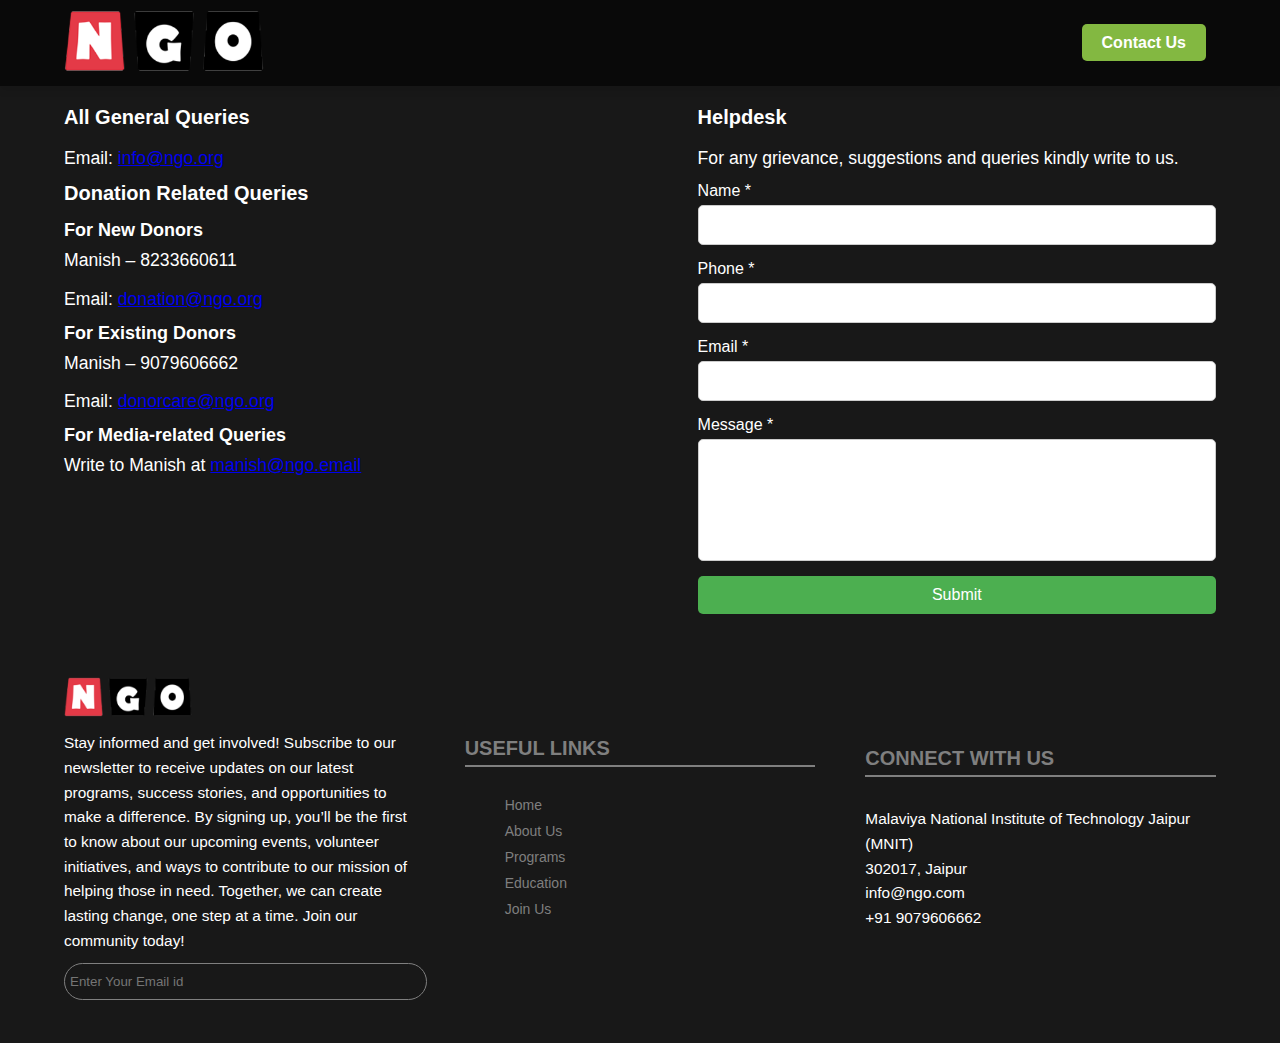
<file: docs/contact.html>
<!DOCTYPE html>
<html lang="en">
<head>
    <meta charset="UTF-8">
    <meta name="viewport" content="width=device-width, initial-scale=1.0">
    <title>Contact Now</title>
    <link rel="stylesheet" href="contact.css">
</head>
<body>
    <div class="fullContainer banner">
        <header>
            <div class="container">
                <div class="logo">
                    <img src="logo.png" alt="Charity Logo" />
                </div>
                <nav>
                    <ul>
                        <li><a href="#Contact us">Contact Us</a></li>
                    </ul>
                </nav>
            </div>
        </header>

        <div class="contact-section">
            <div class="left-column">
                <h2>All General Queries</h2>
                <p>Email: <a href="mailto:info@NGO.org">info@ngo.org</a></p>
                
                <h2>Donation Related Queries</h2>
                <h3>For New Donors</h3>
                <p>Manish – 8233660611</p>
                <p>Email: <a href="mailto:donation@NGO.org">donation@ngo.org</a></p>
                
                <h3>For Existing Donors</h3>
                <p>Manish – 9079606662</p>
                <p>Email: <a href="mailto:donorcare@NGO.org">donorcare@ngo.org</a></p>

                <h3>For Media-related Queries</h3>
                <p>Write to Manish at <a href="mailto:manish@NGO.email">manish@ngo.email</a></p>
            </div>

            <div class="right-column">
                <h2>Helpdesk</h2>
                <p>For any grievance, suggestions and queries kindly write to us.</p>

                <form action="#">
                    <label for="name">Name *</label>
                    <input type="text" id="name" name="name" required>

                    <label for="phone">Phone *</label>
                    <input type="text" id="phone" name="phone" required>

                    <label for="email">Email *</label>
                    <input type="email" id="email" name="email" required>

                    <label for="message">Message *</label>
                    <textarea id="message" name="message" required></textarea>

                    <button type="submit">Submit</button>
                </form>
            </div>
        </div>
        <footer>
            <div class="container">
                <div class="newsletterContainer">
                    <img src="logo.png" alt="">
                    <p>
                        Stay informed and get involved! Subscribe to our newsletter to receive updates on our latest 
                        programs, success stories, and opportunities to make a difference. By signing up, you’ll be the first 
                        to know about our upcoming events, volunteer initiatives, and ways to contribute to our mission of 
                        helping those in need. Together, we can create lasting change, one step at a time. Join our community 
                        today!
                    </p>
                    <input type="text" placeholder="Enter Your Email id"/>
                </div>
                <div class="linksContainer">
                    <div class="title">Useful Links</div>
                    <ul>
                        <li><a href="index.html#homeSection">Home</a></li>
                        <li><a href="index.html#aboutSection">About Us</a></li>
                        <li><a href="index.html#programSection">Programs</a></li>
                        <li><a href="index.html#educationSection">Education</a></li>
                        <li><a href="index.html#joinSection">Join Us</a></li>
                    </ul>
                </div>
                <div class="connectContainer">
                    <div class="title">Connect With Us</div>
                    <p>
                        Malaviya National Institute of Technology Jaipur (MNIT) <br>
                        302017, Jaipur
                    </p>
                    <p>info@ngo.com</p>
                    <p>+91 9079606662</p>
                </div>
            </div>
        </footer>
    </div>
    <script src="donate.js"></script>       
</body>
</html>
</file>
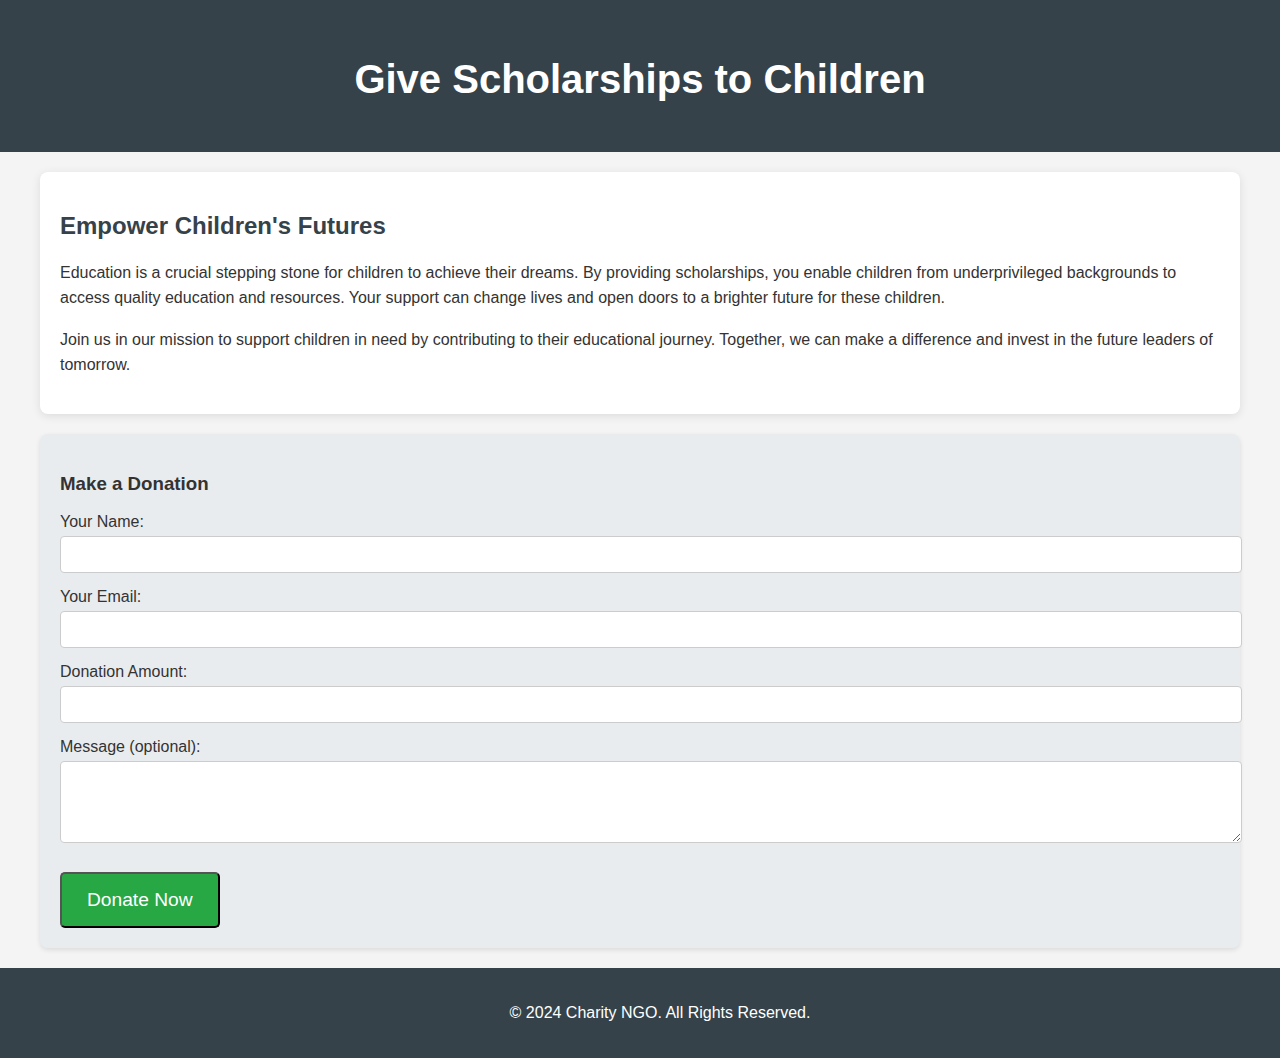
<file: docs/scholarship.html>
<!DOCTYPE html>
<html lang="en">
<head>
    <meta charset="UTF-8">
    <meta name="viewport" content="width=device-width, initial-scale=1.0">
    <title>Give Scholarships to Children</title>
    <style>
        body {
            font-family: Arial, sans-serif;
            background-color: #f4f4f4;
            margin: 0;
            padding: 0;
            color: #333;
        }

        .container {
            max-width: 1200px;
            margin: 0 auto;
            padding: 20px;
        }

        header {
            background: #35424a;
            color: #ffffff;
            padding: 10px 0;
            text-align: center;
        }

        .title {
            font-size: 2.5em;
            margin-bottom: 20px;
        }

        .scholarship-info {
            background: #ffffff;
            padding: 20px;
            border-radius: 8px;
            box-shadow: 0 2px 10px rgba(0, 0, 0, 0.1);
        }

        .scholarship-info h2 {
            color: #35424a;
        }

        .scholarship-info p {
            line-height: 1.6;
        }

        .donation-form {
            margin-top: 20px;
            padding: 20px;
            background: #e9ecef;
            border-radius: 8px;
            box-shadow: 0 2px 5px rgba(0, 0, 0, 0.1);
        }

        .donation-form label {
            display: block;
            margin-bottom: 5px;
        }

        .donation-form input, .donation-form textarea {
            width: 100%;
            padding: 10px;
            margin-bottom: 15px;
            border: 1px solid #ccc;
            border-radius: 4px;
        }

        .donate-button {
            display: inline-block;
            padding: 15px 25px;
            background: #28a745;
            color: white;
            text-decoration: none;
            border-radius: 5px;
            font-size: 1.2em;
            margin-top: 10px;
            transition: background 0.3s;
            cursor: pointer;
        }

        .donate-button:hover {
            background: #218838;
        }

        footer {
            text-align: center;
            padding: 20px;
            background: #35424a;
            color: #ffffff;
            position: relative;
            bottom: 0;
            width: 100%;
        }
    </style>
</head>
<body>
    <header>
        <div class="container">
            <h1 class="title">Give Scholarships to Children</h1>
        </div>
    </header>

    <div class="container">
        <div class="scholarship-info">
            <h2>Empower Children's Futures</h2>
            <p>
                Education is a crucial stepping stone for children to achieve their dreams. By providing scholarships, you enable children from underprivileged backgrounds to access quality education and resources.
                Your support can change lives and open doors to a brighter future for these children.
            </p>
            <p>
                Join us in our mission to support children in need by contributing to their educational journey. Together, we can make a difference and invest in the future leaders of tomorrow.
            </p>
        </div>

        <div class="donation-form">
            <h3>Make a Donation</h3>
            <form action="YOUR_BACKEND_URL" method="POST">
                <label for="name">Your Name:</label>
                <input type="text" id="name" name="name" required>

                <label for="email">Your Email:</label>
                <input type="email" id="email" name="email" required>

                <label for="amount">Donation Amount:</label>
                <input type="number" id="amount" name="amount" required min="1" step="0.01">

                <label for="message">Message (optional):</label>
                <textarea id="message" name="message" rows="4"></textarea>

                <button type="submit" class="donate-button">Donate Now</button>
            </form>
        </div>
    </div>

    <footer>
        <p>&copy; 2024 Charity NGO. All Rights Reserved.</p>
    </footer>
</body>
</html>
</file>
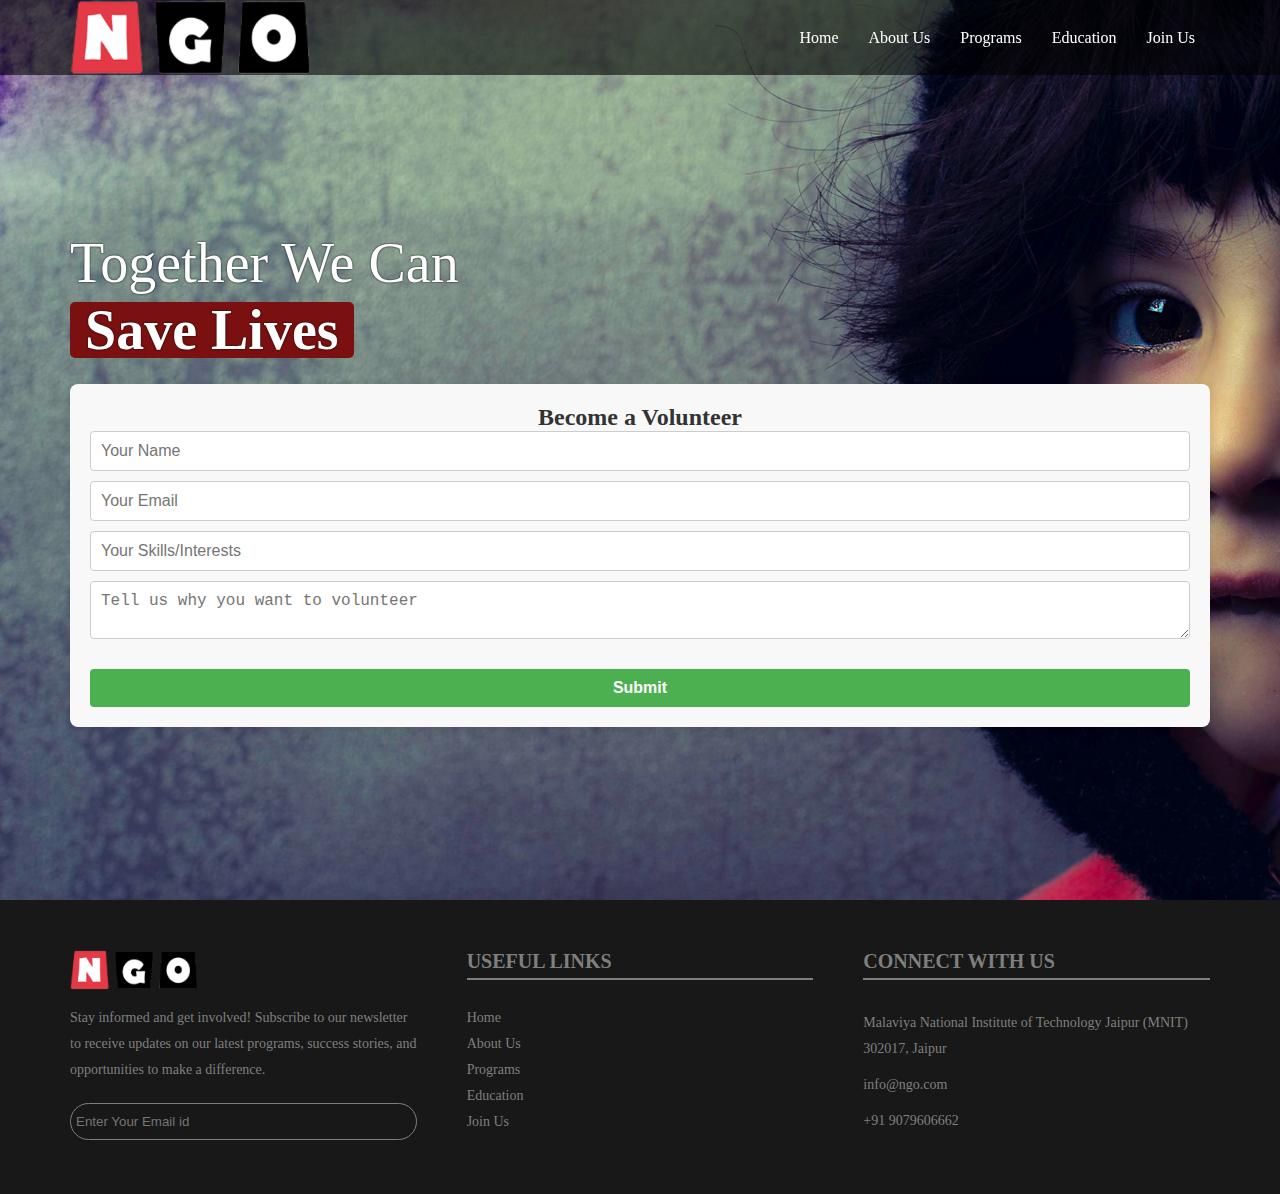
<file: docs/volunteer.html>
<!DOCTYPE html>
<html lang="en">
<head>
    <meta charset="UTF-8">
    <meta name="viewport" content="width=device-width, initial-scale=1.0">
    <title>Charity Website</title>
    <link rel="stylesheet" href="style.css"> <!-- Main stylesheet -->
    <link rel="stylesheet" href="volunteer.css"> <!-- New stylesheet for volunteer entry -->
</head>
<body>
    <div class="fullContainer banner" id="homeSection">
        <header>
            <div class="container">
                <div class="logo">
                    <img src="logo.png" alt="Charity Logo" />
                </div>
                <nav>
                    <ul>
                        <li><a href="#homeSection">Home</a></li>
                        <li><a href="#aboutSection">About Us</a></li>
                        <li><a href="#programSection">Programs</a></li>
                        <li><a href="#educationSection">Education</a></li>
                        <li><a href="#joinSection">Join Us</a></li>
                    </ul>
                </nav>
            </div>
        </header>
    
        <div class="container">
            <h1>Together We Can <span>Save Lives</span></h1>
            <div class="volunteerEntryBox">
                <h2>Become a Volunteer</h2>
                <form id="volunteerSignupForm">
                    <input type="text" placeholder="Your Name" required />
                    <input type="email" placeholder="Your Email" required />
                    <input type="text" placeholder="Your Skills/Interests" required />
                    <textarea placeholder="Tell us why you want to volunteer" required></textarea>
                    <button type="submit">Submit</button>
                </form>
            </div>
        </div>
    </div>

    <!-- Additional sections omitted for brevity -->
    
    <footer>
        <div class="container">
            <div class="newsletterContainer">
                <img src="logo.png" alt="">
                <p>
                    Stay informed and get involved! Subscribe to our newsletter to receive updates on our latest programs, success stories, and opportunities to make a difference.
                </p>
                <input type="text" placeholder="Enter Your Email id"/>
            </div>
            <div class="linksContainer">
                <div class="title">Useful Links</div>
                <ul>
                    <li><a href="#homeSection">Home</a></li>
                    <li><a href="#aboutSection">About Us</a></li>
                    <li><a href="#programSection">Programs</a></li>
                    <li><a href="#educationSection">Education</a></li>
                    <li><a href="#joinSection">Join Us</a></li>
                </ul>
            </div>
            <div class="connectContainer">
                <div class="title">Connect With Us</div>
                <p>Malaviya National Institute of Technology Jaipur (MNIT) <br>302017, Jaipur</p>
                <p>info@ngo.com</p>
                <p>+91 9079606662</p>
            </div>
        </div>
    </footer>
    <script src="home.js"></script> <!-- Include the same JS file -->
</body>
</html>
</file>
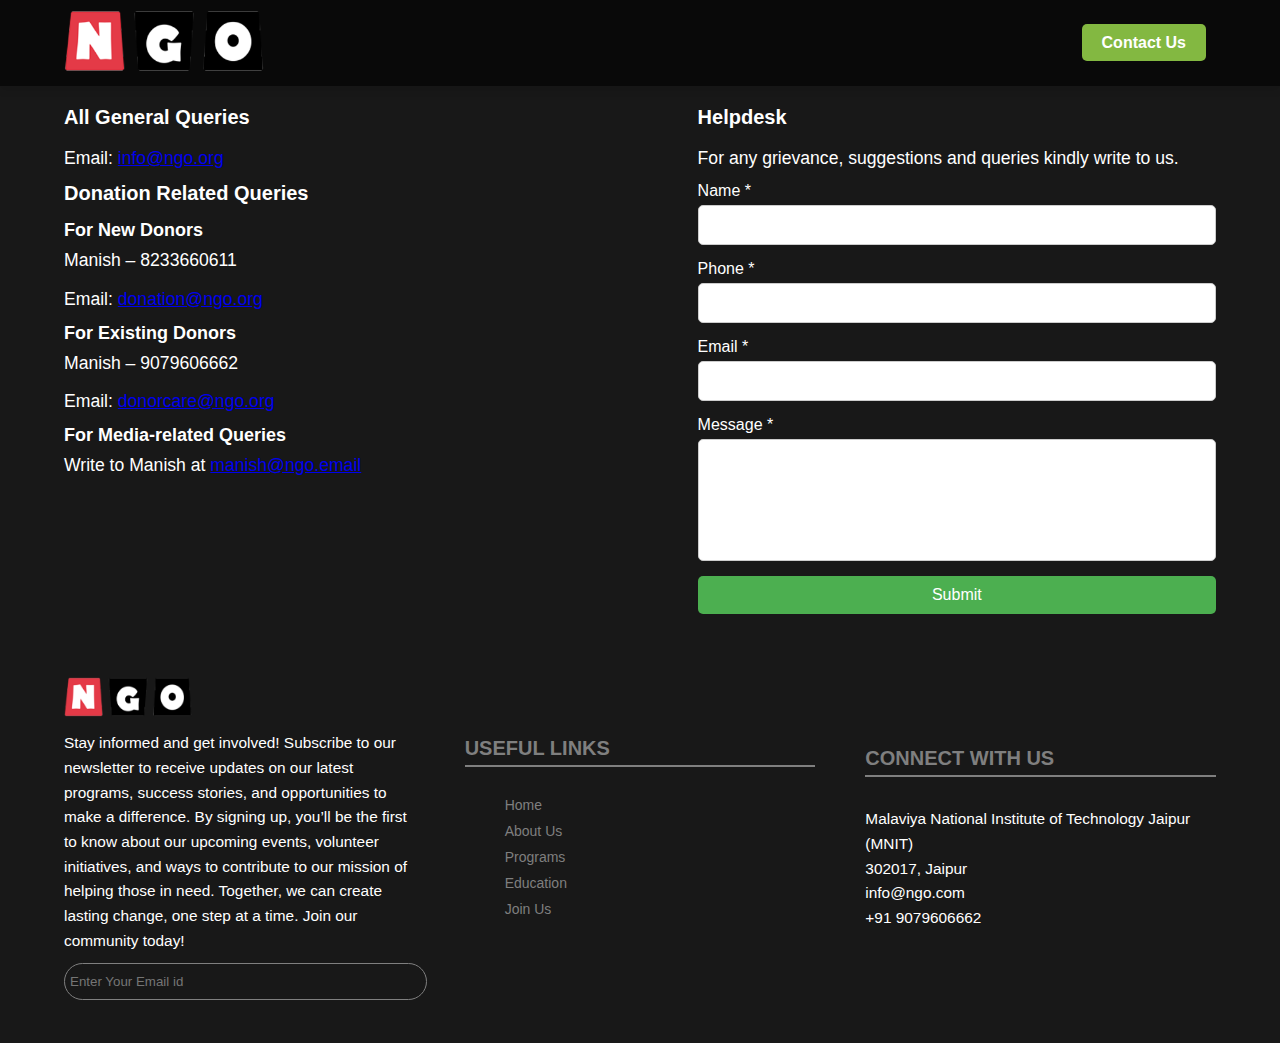
<file: Frontend/contact.html>
<!DOCTYPE html>
<html lang="en">
<head>
    <meta charset="UTF-8">
    <meta name="viewport" content="width=device-width, initial-scale=1.0">
    <title>Start With A Little</title>
    <link rel="stylesheet" href="contact.css">
</head>
<body>
    <div class="fullContainer banner">
        <header>
            <div class="container">
                <div class="logo">
                    <img src="logo.png" alt="Charity Logo" />
                </div>
                <nav>
                    <ul>
                        <li><a href="#Contact us">Contact Us</a></li>
                    </ul>
                </nav>
            </div>
        </header>

        <div class="contact-section">
            <div class="left-column">
                <h2>All General Queries</h2>
                <p>Email: <a href="mailto:info@NGO.org">info@ngo.org</a></p>
                
                <h2>Donation Related Queries</h2>
                <h3>For New Donors</h3>
                <p>Manish – 8233660611</p>
                <p>Email: <a href="mailto:donation@NGO.org">donation@ngo.org</a></p>
                
                <h3>For Existing Donors</h3>
                <p>Manish – 9079606662</p>
                <p>Email: <a href="mailto:donorcare@NGO.org">donorcare@ngo.org</a></p>

                <h3>For Media-related Queries</h3>
                <p>Write to Manish at <a href="mailto:manish@NGO.email">manish@ngo.email</a></p>
            </div>

            <div class="right-column">
                <h2>Helpdesk</h2>
                <p>For any grievance, suggestions and queries kindly write to us.</p>

                <form action="#">
                    <label for="name">Name *</label>
                    <input type="text" id="name" name="name" required>

                    <label for="phone">Phone *</label>
                    <input type="text" id="phone" name="phone" required>

                    <label for="email">Email *</label>
                    <input type="email" id="email" name="email" required>

                    <label for="message">Message *</label>
                    <textarea id="message" name="message" required></textarea>

                    <button type="submit">Submit</button>
                </form>
            </div>
        </div>
        <footer>
            <div class="container">
                <div class="newsletterContainer">
                    <img src="logo.png" alt="">
                    <p>
                        Stay informed and get involved! Subscribe to our newsletter to receive updates on our latest 
                        programs, success stories, and opportunities to make a difference. By signing up, you’ll be the first 
                        to know about our upcoming events, volunteer initiatives, and ways to contribute to our mission of 
                        helping those in need. Together, we can create lasting change, one step at a time. Join our community 
                        today!
                    </p>
                    <input type="text" placeholder="Enter Your Email id"/>
                </div>
                <div class="linksContainer">
                    <div class="title">Useful Links</div>
                    <ul>
                        <li><a href="index.html#homeSection">Home</a></li>
                        <li><a href="index.html#aboutSection">About Us</a></li>
                        <li><a href="index.html#programSection">Programs</a></li>
                        <li><a href="index.html#educationSection">Education</a></li>
                        <li><a href="index.html#joinSection">Join Us</a></li>
                    </ul>
                </div>
                <div class="connectContainer">
                    <div class="title">Connect With Us</div>
                    <p>
                        Malaviya National Institute of Technology Jaipur (MNIT) <br>
                        302017, Jaipur
                    </p>
                    <p>info@ngo.com</p>
                    <p>+91 9079606662</p>
                </div>
            </div>
        </footer>
    </div>
    <script src="donate.js"></script>       
</body>
</html>
</file>
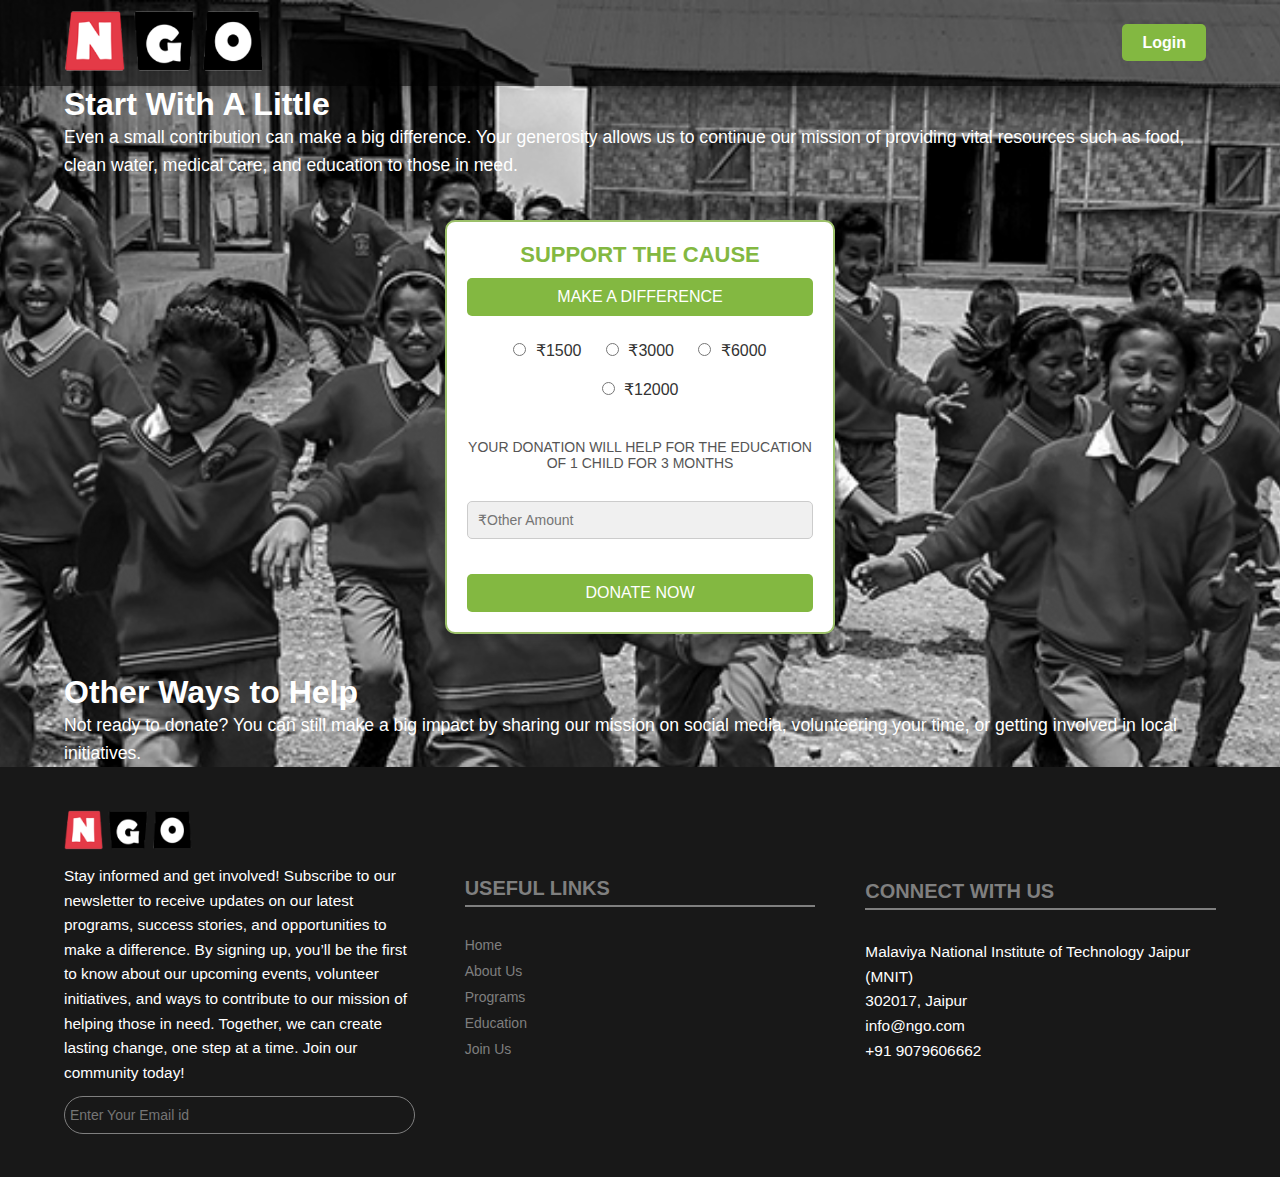
<file: Frontend/donate.html>
<!DOCTYPE html>
<html lang="en">
<head>
    <meta charset="UTF-8">
    <meta name="viewport" content="width=device-width, initial-scale=1.0">
    <title>Start With A Little</title>
    <link rel="stylesheet" href="donate.css">
    <link rel="stylesheet" href="donate2.css">
</head>
<body>
    <div class="fullContainer banner">
        <header>
            <div class="container">
                <div class="logo">
                    <img src="logo.png" alt="Charity Logo" />
                </div>
                <nav>
                    <ul>
                        <li><a href="#" id="loginButton">Login</a></li>
                    </ul>
                </nav>
            </div>
        </header>

        <div class="container2">
            <h1>Start With A Little</h1>
            <p>
                Even a small contribution can make a big difference. Your generosity allows us to continue our mission of 
                providing vital resources such as food, clean water, medical care, and education to those in need. 
            </p>
            <div class="donationOptions" id="donationOptions">
                <h2>SUPPORT THE CAUSE</h2>
                <div class="cta-text">MAKE A DIFFERENCE</div>
                <form id="donationForm" action="donate.html" method="POST">
                    <div class="donation-amounts">
                        <label>
                            <input type="radio" name="amount" value="1500"> ₹1500
                        </label>
                        <label>
                            <input type="radio" name="amount" value="3000"> ₹3000
                        </label>
                        <label>
                            <input type="radio" name="amount" value="6000"> ₹6000
                        </label>
                        <label>
                            <input type="radio" name="amount" value="12000"> ₹12000
                        </label>
                    </div>
                    <div class="donation-info">
                        YOUR DONATION WILL HELP FOR THE EDUCATION OF 1 CHILD FOR 3 MONTHS
                    </div>
                    <div class="custom-amount">
                        <input id="customAmount" type="text" placeholder="₹Other Amount">
                        <div id="errorMessage" class="error-message"></div>
                    </div>
                    <button id="submitDonate" type="button" class="donate-button">DONATE NOW</button>
                </form>
            </div>

            <!-- Login/Signup Modal -->
<div id="loginSignupModal" class="modal">
    <div class="modal-content">
        <span class="close">&times;</span>

        <div id="loginForm">
            <h2>Login</h2>
            <div class="input-group">
                <label for="email">Email:</label>
                <input type="email" id="loginEmail" placeholder="Enter your email">
            </div>
            <div class="input-group">
                <label for="password">Password:</label>
                <input type="password" id="loginPassword" placeholder="Enter your password">
            </div>
            <button id="submitLogin">Login</button>
            <p>Don't have an account? <a href="#" id="signupLink">Sign up here</a></p>
        </div>

        <div id="signupForm" style="display: none;">
            <h2>Sign Up</h2>
            <div class="input-group">
                <label for="name">Name:</label>
                <input type="text" id="Name" placeholder="Enter your name">
            </div>
            <div class="input-group">
                <label for="signupEmail">Email:</label>
                <input type="email" id="signupEmail" placeholder="Enter your email">
            </div>
            <div class="input-group">
                <label for="signupPassword">Password:</label>
                <input type="password" id="signupPassword" placeholder="Enter your password">
            </div>
            <div class="input-group">
                <label for="confirmPassword">Confirm Password:</label>
                <input type="password" id="confirmPassword" placeholder="Confirm password">
            </div>
            <button id="submitSignup">Sign Up</button>
            <p>Already have an account? <a href="#" id="loginLink">Login here</a></p>
        </div>
    </div>
</div>
            
            <!-- New Form Container -->
            <div class="form-container" id="formContainer" style="display: none;">
                <h2>SUPPORT THE CAUSE</h2>
                <form action="#" method="post">
                    <div class="input-row">
                        <input type="text" placeholder="Enter Full name" required>
                        <div class="dob-group">
                            <input type="date" id="dob" placeholder="dd-mm-yyyy" required>
                        </div>
                    </div>
                    <input type="email" placeholder="Enter Email" required>
                    <div class="input-row">
                        <input type="tel" placeholder="Enter Phone" required>
                    </div>
                    <div class="input-row">
                        <select required>
                            <option value="">India</option>
                        </select>
                        <select required>
                            <option value="">--Select State--</option>
                        </select>
                    </div>
                    <div class="input-row">
                        <input type="text" placeholder="City" required>
                        <input type="text" placeholder="Pin Code" required>
                    </div>
                    <div class="input-row">
                        <input type="text" placeholder="Address" required>
                    </div>
                    <div class="button-group">
                        <button type="button" class="back-btn" onclick="goBack()">Back</button>
                        <button type="submit" class="submit-btn">Submit</button>
                    </div>
                </form>
            </div>                    
            <div class="otherWays">
                <h1>Other Ways to Help</h1>
                <p>
                    Not ready to donate? You can still make a big impact by sharing our mission on social media, 
                    volunteering your time, or getting involved in local initiatives.
                </p>
            </div>
        </div>
        <footer>
            <div class="container">
                <div class="newsletterContainer">
                    <img src="logo.png" alt="">
                    <p>
                        Stay informed and get involved! Subscribe to our newsletter to receive updates on our latest 
                        programs, success stories, and opportunities to make a difference. By signing up, you’ll be the first 
                        to know about our upcoming events, volunteer initiatives, and ways to contribute to our mission of 
                        helping those in need. Together, we can create lasting change, one step at a time. Join our community 
                        today!
                    </p>
                    <input type="text" placeholder="Enter Your Email id"/>
                </div>
                <div class="linksContainer">
                    <div class="title">Useful Links</div>
                    <ul>
                        <li><a href="index.html#homeSection">Home</a></li>
                        <li><a href="index.html#aboutSection">About Us</a></li>
                        <li><a href="index.html#programSection">Programs</a></li>
                        <li><a href="index.html#educationSection">Education</a></li>
                        <li><a href="index.html#joinSection">Join Us</a></li>
                    </ul>
                </div>
                <div class="connectContainer">
                    <div class="title">Connect With Us</div>
                    <p>
                        Malaviya National Institute of Technology Jaipur (MNIT) <br>
                        302017, Jaipur
                    </p>
                    <p>info@ngo.com</p>
                    <p>+91 9079606662</p>
                </div>
            </div>
        </footer>
    </div>
    <script src="donate.js"></script>       
</body>
</html>
</file>
<file: docs/contact.css>
/* General Styles */
body {
    margin: 0;
    padding: 0;
    font-family: Arial, sans-serif;
    color: white;
    background-color: #f4f4f4;
    user-select: none;
}

.fullContainer {
    width: 100%;
}

.container {
    display: flex; /* Use flexbox for alignment */
    justify-content: space-between; /* Space out items */
    align-items: center; /* Vertically center items */
    width: 90%; /* Full width minus margin */
    margin: 0 auto; /* Center the container */
}

.container2 {
    width: 90%;
    margin: 0 auto;
}

h1, h2, h3 {
    color: #fff;
    margin: 0 0;
}

.banner p {
    color: #fff;
    font-size: 1.1em;
    line-height: 1.6;
    margin-top: 0px;
    margin-bottom: 0px;
}

/* Header and Navigation */
header {
    background-color: rgba(0, 0, 0, 0.6);
    padding: 10px 0;
    box-shadow: 0 4px 8px rgba(0, 0, 0, 0.1);
}

.logo img {
    max-width: 200px;
    margin-right: 0;
}

nav ul {
    list-style: none;
    padding: 10px;
    margin: 0;
    display: flex;
    justify-content: flex-end;
    flex-wrap: wrap; /* Allow items to wrap on smaller screens */
}

nav ul li {
    margin-left: 20px;
    display: inline-block;
}

nav ul li a {
    margin: 0;
    text-decoration: none;
    color: #fff;
    font-weight: bold;
    padding: 10px 20px;
    border-radius: 5px;
    background-color: #83b841;
}

nav ul li a:hover {
    background-color: #6fa934;
    transition: 0.3s;
}

/* Banner Section */
.banner {
    width: 100%;
    position: relative;
    background-size: cover; /* Ensures the image covers the entire banner area */
    background-position: center; /* Centers the background image */
    background-repeat: no-repeat; /* Prevents the image from repeating */
    overflow: hidden;
}

.banner::before {
    content: '';
    position: absolute;
    top: 0;
    left: 0;
    width: 100%;
    height: 100%;
    /* background-image: url(donateBanner.jpg); */
    background-color: #181818;
    background-size: cover;
    background-position: center;
    background-repeat: no-repeat;
    filter: grayscale(100%); /* Applies grayscale filter */
    z-index: -1; /* Ensures the background stays behind the content */
}

.contact-section {
    display: flex;
    justify-content: space-between;
    flex-wrap: wrap; /* Allow columns to stack on smaller screens */
    width: 90%;
    margin: 0 auto;
    padding: 20px;
}

.left-column, .right-column {
    width: 45%; /* Adjust width for larger screens */
    min-width: 250px; /* Ensures columns don't get too narrow */
}

.left-column h2, .right-column h2 {
    font-size: 20px;
    margin-bottom: 15px;
}

.left-column p, .right-column p {
    margin-bottom: 10px;
}

.left-column h3 {
    font-size: 18px;
    margin-bottom: 5px;
}

.right-column form {
    display: flex;
    flex-direction: column;
}

.right-column form label {
    margin-bottom: 5px;
}

.right-column form input, .right-column form textarea {
    padding: 10px;
    margin-bottom: 15px;
    border: 1px solid #ccc;
    border-radius: 5px;
    font-size: 16px;
}

.right-column form textarea {
    resize: none;
    height: 100px;
}

.right-column .captcha {
    margin-bottom: 20px;
}

.right-column button {
    background-color: #4CAF50;
    color: white;
    padding: 10px;
    border: none;
    border-radius: 5px;
    font-size: 16px;
    cursor: pointer;
}

.right-column button:hover {
    background-color: #45a049;
}

/* Footer */
footer {
    background-color: #181818;
    color: #7f7f7f;
    padding: 43px 0;
    font-size: 14px;
}

footer .container {
    display: grid;
    grid-template-columns: repeat(3, 1fr);
    grid-gap: 50px;
}

footer .title {
    font-size: 20px;
    font-weight: 600;
    text-transform: uppercase;
    border-bottom: 2px solid;
    margin-bottom: 30px;
    padding: 0 0 5px 0;
}

footer p {
    margin-bottom: 10px;
}

footer .linksContainer ul {
    list-style-type: none;
}

footer .linksContainer ul li a {
    text-decoration: none;
    color: #7f7f7f;
    margin-bottom: 10px;
    display: inline-block;
}

footer .newsletterContainer img {
    height: 40px;
    margin-bottom: 11px;
}

footer .newsletterContainer input {
    background-color: transparent;
    border: 1px solid #7f7f7f;
    outline: none;
    padding: 10px 5px;
    width: 100%;
    margin-top: 10px;
    color: #ccc;
    border-radius: 30px;
}

/* Responsive Styles */
@media (max-width: 768px) {
    nav ul {
        flex-direction: column;
        align-items: center;
    }

    .contact-section {
        flex-direction: column; /* Stack columns vertically */
    }

    .left-column, .right-column {
        width: 100%; /* Full width on smaller screens */
        margin-bottom: 20px; /* Space between columns */
    }

    footer .container {
        grid-template-columns: 1fr;
    }

    .donationOptions {
        width: 100%; /* Make it fully responsive */
        max-width: none; /* Remove max width on smaller screens */
        padding: 20px 10px; /* Adjust padding for smaller screens */
    }

    .donate-button, .cta-text {
        font-size: 14px;
        padding: 10px; /* Adjust padding for buttons on smaller screens */
    }
}

@media (max-width: 480px) {
    h1, h2, h3 {
        font-size: 1.2em;
    }

    .donationOptions {
        padding: 15px;
    }

    .donate-button, .cta-text {
        font-size: 12px; /* Reduce font size for very small screens */
        padding: 8px 10px;
    }

    footer .title {
        font-size: 18px; /* Smaller footer title on small screens */
    }

    footer p {
        font-size: 12px; /* Adjust footer paragraph font size */
    }

    .right-column form input, .right-column form textarea {
        font-size: 14px; /* Adjust form input sizes */
    }
}
</file>
<file: docs/style.css>
:root {
    --themeRed: rgb(122, 16, 16);
    --gray: #efefef;
}
html{
    scroll-behavior: smooth;
}
button,
*{
    margin: 0;
    padding: 0;
    box-sizing: border-box;
    user-select: none;
}
p{
    font-size: 14px;
    line-height: 26px;
    
}
.fullContainer{
    width: 100%;
}
.container {
    width: 1140px;
    margin: auto;
}
.sectionTitle{
    width: 300px;
    border-bottom: 3px solid var(--themeRed);
    text-align: center;
    font-size: 2rem;
    font-weight: 200;
    margin: 0 auto 50px;
    position: relative;
    padding: 10px 0;
    text-transform: uppercase;
}
.sectionTitle::after{
    display: inline-block;
    content: "";
    height: 15px;
    width: 15px;
    background-color: var(--themeRed);
    position: absolute;
    left: calc(50% - 10px);
    top: calc(75% - 7px);
    transform: rotate(45deg) translate(50%,50%);
    border: 3px solid #fff;
}
section{
    padding: 100px 0;
    position: relative;
}
header {
    width: 100%;
    background-color: rgba(0, 0, 0, 0.6);
    position: fixed;
    top: 0;
    left: 0;
    z-index: 10;
    padding: 0;
}

header .container {
    display: flex;
    justify-content: space-between;
    align-items: center;
}

header .container .logo {
    padding: 0;
    height: 75px;
}

header .container .logo img {
    height: 100%;
}
header nav {
    display: flex; /* Use flexbox for alignment */
    justify-content: space-between; /* Space out the items */
    align-items: center; /* Center vertically */
}
header nav ul {
    display: flex;
    list-style-type: none;
    margin: 0;
    padding: 0;
}

header nav ul li {
    display: inline-block;
}

header nav ul li a {
    display: inline-block;
    height: 75px;
    line-height: 75px;
    padding: 0 15px;
    text-decoration: none;
    text-transform: capitalize;
    font-size: 16px;
    color: #fff;
    transition: 0.3s;
}

header nav ul li a:hover {
    background-color: var(--themeRed);
}

/* Modal styles */
/* Basic styling for the modal container */
/* The Modal */
.modal {
    display: none; /* Hidden by default */
    position: fixed; /* Stay in place */
    z-index: 1; /* Sit on top */
    left: 0; /* Align left */
    top: 0; /* Align top */
    width: 100%; /* Full width */
    height: 100%; /* Full height */
    overflow: auto; /* Enable scroll if needed */
    background-color: rgba(0, 0, 0, 0.5); /* Black background with opacity */
}

/* Modal Content */
.modal-content {
    background-color: #fefefe; /* White background */
    margin: auto; /* Center the modal */
    padding: 10px; /* Padding inside the modal */
    border: 1px solid #888; /* Border for the modal */
    width: 90%; /* Responsive width */
    max-width: 400px; /* Max width for larger screens */
    border-radius: 8px; /* Rounded corners */
    position: absolute; /* Position relative to the modal */
    top: 50%; /* 50% from top */
    left: 50%; /* 50% from left */
    transform: translate(-50%, -50%); /* Center using transform */
    text-align: center;
}

/* Center the text inside the modal */
.modal-content h2,
.modal-content p {
    text-align: center;
    margin: 0 auto;
    padding: 0 20px;
}

.banner .modal-content p{
    color: black
}

/* Adjust input group styles */
.input-group {
    margin: 15px 0; /* Margin for input groups */
}

/* Close button styles */
.close {
    color: #aaa; /* Gray color */
    float: right; /* Align to the right */
    font-size: 28px; /* Font size */
    font-weight: bold; /* Font weight */
}

.close:hover,
.close:focus {
    color: black; /* Change color on hover */
    text-decoration: none; /* No underline */
    cursor: pointer; /* Pointer cursor */
}


/* Input field styling */
.input-group {
    margin-bottom: 15px;
    text-align: left;
}

.input-group label {
    display: block;
    margin-bottom: 5px;
    font-size: 14px;
    font-weight: 600;
}

.input-group input {
    width: 100%;
    padding: 10px;
    border: 1px solid #ddd;
    border-radius: 5px;
    font-size: 16px;
}

.input-group input:focus {
    border-color: #007bff;
    outline: none;
}


/* Button styling */
button {
    background-color: #007bff;
    color: white;
    border: none;
    padding: 10px 20px;
    font-size: 16px;
    border-radius: 5px;
    cursor: pointer;
    transition: background-color 0.3s ease;
}

button:hover {
    background-color: #0056b3;
}

/* Toggle links for switching forms */
p a {
    color: #007bff;
    text-decoration: none;
    cursor: pointer;
}

p a:hover {
    text-decoration: underline;
}

/* Media query for responsiveness */
@media screen and (max-width: 500px) {
    .modal-content {
        width: 90%; /* Adjust modal width on smaller screens */
        padding: 15px;
    }

    .input-group input {
        font-size: 14px;
    }

    button {
        width: 100%;
        font-size: 14px;
    }

    .close {
        font-size: 20px;
    }
}

#navMyDonation,
#navLogout {
    margin-left: 0; /* Adjust spacing between nav items */
}

.banner {
    min-height: 100vh;
    width: 100%;
    background-image: url(banner.jpg);
    background-size: cover;
    background-attachment: fixed;
}
.banner h1{
    margin-top: 230px;
    display: inline-block;
    font-size: 3.5rem;
    color: #fff;
    text-shadow: 0 0 2px #000;
    width: 50%;
    line-height: 4.2rem;
    font-weight: 100;
}
.banner h1 span{
    background-color: var(--themeRed);
    display: inline-block;
    line-height: 3.5rem;
    padding: 0 15px;
    font-weight: 600;
    border-radius: 5px;
}
.banner p{
    color: #fff;
    width: 50%;
    text-shadow: 0 0 2px #000;
    margin-top: 10px;
}
.banner button{
    background-color: var(--themeRed);
    border: 0;
    outline: none;
    color: #fff;
    padding: 10px 15px;
    margin-top: 20px;
    font-size: 13px;
    border-radius: 25px;
    font-weight: 600;
    cursor: pointer;
}   
#aboutSection .cards{
    display: flex;
    flex-wrap: wrap;
    justify-content: space-between;
    margin-top: 50px;
    position: relative;
    height: 245px;
}
#aboutSection .cards > div{
    width: 350px;
    background-color: var(--gray);
    padding: 35px;
    color: #444;
    text-align: justify;
    align-items: center;
    justify-content: center;
    display: flex;
    flex-direction: column;
    border-radius: 5px;
    height: 285px;
    border: 1px solid #ccc;
    transition: 0.4s ease;
    
}
#aboutSection .cards > div:hover{
    transform: translateY(-5px);
    border-color: var(--themeRed);
    box-shadow: 0 0 10px #000;
    /* margin-top: -20px;
    
    /* padding: 55px; */ 
    /* height: auto; */
}
#aboutSection .cards > div .title{
    font-size: 18px;
    font-weight: 600;
    margin-bottom: 10px;
    text-transform: uppercase;
}
#aboutSection .cards > div .p{
    font-size: 14px;
    margin-top: 15px;
}
#aboutSection .cards > div button{
    border: 1px solid var(--themeRed);
    outline:none;
    padding: 7px 15px;
    margin-top: 15px;
    font-size: 12px;
    border-radius: 3px;
    cursor: pointer;
    transition: 0.3s;
}
#aboutSection .cards > div:hover button{
    background-color: var(--themeRed);
    color: #fff;
}
.program{
    background-color: #e2e2e2;
}
.program .boxContainer{
    display: grid;
    grid-template-columns: repeat(4,1fr);
    grid-gap: 50px;
}
.program .boxContainer .box{
    background-color: #fff;
    text-align: center;
    padding-bottom: 25px;
    border-radius: 5px;
    box-shadow: 0 0 3px #c5c5c5;
    position: relative;
    margin-bottom: 15px;
}
.program .boxContainer .box .cardImage{
    width: 100%;
    height: 300px;
    background-position: center;
    background-size: cover;
    position: relative;
    overflow: hidden;
    border-radius: 5px 5px 0 0;
}
.program .boxContainer .box .cardImage::after{
    width: 100%;
    height: 100%;
    background-position: center;
    background-size: cover;
    content: "";
    position: absolute;
    left: 0;
    right: 0;
    filter: grayscale(100);
    transition: 0.4s;
}
.program .boxContainer .box:nth-child(1) .cardImage,
.program .boxContainer .box:nth-child(1) .cardImage::after{
    background-image: url(1.jpg);
}
.program .boxContainer .box:nth-child(2) .cardImage,
.program .boxContainer .box:nth-child(2) .cardImage::after{
    background-image: url(2.jpg);
}
.program .boxContainer .box:nth-child(3) .cardImage,
.program .boxContainer .box:nth-child(3) .cardImage::after{
    background-image: url(3.jpg);
}
.program .boxContainer .box:nth-child(4) .cardImage,
.program .boxContainer .box:nth-child(4) .cardImage::after{
    background-image: url(4.jpg);
}
.program .boxContainer .box:hover .cardImage::after{
    top:100%;
}
.program .boxContainer .box .programTitle{
    font-size: 16px;
    margin-top: 15px;
    font-weight: 600;
    color: #444;
}
.program .boxContainer .box .donationCount{
    font-size: 13px;
    font-weight: 600;
    color: #444;
    margin-top: 10px;
}
.program .boxContainer .box .donationCount span{
    color: var(--themeRed);
}
.program .boxContainer .box button{
    position: absolute;
    left: 50%;
    background-color: var(--themeRed);
    color: #fff;
    transform: translate(-50%);
    bottom: -15px;
    border-radius: 60px;
    padding: 7px 15px;
    border: 0;
    outline: none;
    cursor: pointer;
}

.education{
    height: 100vh;
    overflow: hidden;
    position: relative;
}
.education .videoPlayer{
    position: absolute;
    top: 50%;
    left: 50%;
    width: 100%;
    transform: translate(-50%, -50%);
}
.education .sectionTitle{
    color: #fff;
    text-shadow: 0 0 4px #000;
}
.education .educationContainer{
    position: absolute;
    background-color: #00000096;
    width: 600px;
    top: 35vh;
    color: #fff;
    text-shadow: 0 0 3px #000;
    padding: 30px;
}
.education .educationContainer h3{
    font-size: 35px;
    font-weight: 300;
}
.education .educationContainer p{
    font-size: 15px;
    line-height: 20px;
    margin: 10px 0 30px;
}
.education .educationContainer button{
    background-color: var(--themeRed);
    border: 0;
    color: #fff;
    padding: 10px 25px;
    font-weight: bold;
    font-size: 14px;
    outline: none;
}
.join{
    background-image: url("pattern.jpg");
    color: #fff;
}
.join .joinTitle{
    font-size: 40px;
    font-weight: 100;
}
.join .joinTitle span{
    font-weight: 800;
}
.join button{
    padding: 7px 15px;
    margin-top: 20px;
    border: 0;
    outline: none;
    font-weight: 600;
    font-size: 16px;
}
.join button.joinNow{
    margin-right: 10px;
    background-color: #424242;
    color: #fff;
    cursor: pointer;
}
.join button.adoptBtn{
    background-color: var(--gray);
    color: #0056b3;
    cursor: pointer;
}

footer{
    background-color: #181818;
    color: #7f7f7f;
    padding: 50px 0;
    font-size: 14px;
}
footer .container{
    display: grid;
    grid-template-columns: 1fr 1fr 1fr ;
    grid-gap: 50px;
}
footer .title{
    font-size: 20px;
    font-weight: 600;
    text-transform: uppercase;
    border-bottom: 2px solid;
    margin-bottom: 30px;
    padding: 0 0 5px 0;
}
footer p{
    margin-bottom: 10px;
}
footer .linksContainer ul{
    list-style-type: none;
}
footer .linksContainer ul li a{
    text-decoration: none;
    color: #7f7f7f;
    margin-bottom: 10px;
    display: inline-block;
}
footer .newsletterContainer img{
    height: 40px;
    margin-bottom: 11px;
}
footer .newsletterContainer input{
    background-color: transparent;
    border: 1px solid #7f7f7f;
    outline: none;
    padding: 10px 5px;
    width: 100%;
    margin-top: 10px;
    color: #ccc;
    border-radius: 30px;
}

@media screen and (max-width: 1140px){
    .container{
        width: 100%;
        padding: 0 15px;
    }
    .education .videoPlayer{
        width: 1280px;
    }
}
@media screen and (max-width: 1080px){
    .banner h1{
        margin-top: 200px;
    }
    #aboutSection .cards{
        justify-content: space-around;
        height: auto;
    }
    #aboutSection .cards > div{
        margin: 10px 0;
    }
}
@media screen and (max-width: 1024px){
    .banner{
        background-position-x: 45%;
    }
    .banner h1{
        font-size: 2.5rem;
    }
    .program .boxContainer{
        grid-template-columns: repeat(2, 1fr);
    }
}
@media screen and (max-width: 768px){
    .hamburger {
        display: none; /* Hidden by default */
        flex-direction: column; /* Stack items vertically */
        cursor: pointer; /* Change cursor to pointer */
    }
    
    .hamburger div {
        width: 30px;
        height: 3px;
        background-color: #fff; /* White bars */
        margin: 5px 0; /* Space between bars */
    }
    
    /* Media query for responsive navigation */
    @media screen and (max-width: 768px) {
        header nav ul {
            position: absolute; /* Position the dropdown menu */
            right: -100%; /* Hide off-screen */
            top: 75px; /* Position below the nav */
            flex-direction: column; /* Stack vertically */
            background-color: rgba(0, 0, 0, 0.8); /* Background color for dropdown */
            transition: right 0.3s; /* Smooth transition */
            padding: 10px 0; /* Padding for dropdown */
            width: 100%; /* Full width */
            display: none; /* Hide by default */
        }
    
        header nav.active ul {
            right: 0; /* Show when active */
            display: flex; /* Show links in a column */
        }
    
        .hamburger {
            display: flex; /* Show hamburger menu */
        }
    
        header nav ul li {
            display: block; /* Display each item block-wise in dropdown */
            width: 100%; /* Full width */
        }
    
        header nav ul li a {
            text-align: center; /* Center text in dropdown */
            line-height: 50px; /* Adjust line height */
        }
    }
    .banner{
        background-position-x:65%;
    }
    .banner p{
        font-size: 14px;
    }
    .banner p,
    .banner h1{
        width: 70%;
    }
    #aboutSection .cards > div:hover{
        width: 350px;
    }
    .education .educationContainer{
        width: 96%;
    }
    .education .educationContainer p{
        margin-bottom: 10px 0 20px;
    }
}
@media screen and (max-width:425px){
    .banner h1{
        margin-top: 150px;
        font-size: 2rem;
        line-height: 3rem;
    }
    .banner button{
        margin-bottom: 10px;
    }
    #aboutSection p{
        text-align: justify;
    }
    #aboutSection .cards > div:hover {
        width: 400px;
        margin-top: 10px;
        padding: 35px;
    }
    .program .boxContainer{
        grid-template-columns: 1fr;
    }
    .education .videoPlayer{
        width: 1400px;
    }
    .education .educationContainer {
        width: 93%;
    }
    footer .container{
        grid-template-columns: 1fr;
    }
}
@media screen and (max-width: 320px){
    .education .educationContainer h3{
        font-size: 18px;
        line-height: 24px;
    }
    .banner h1{
        margin-top: 100px;
    }
}
</file>
<file: docs/volunteer.css>
/* volunteer.css */

/* Main styles for the volunteer entry box */
.volunteerEntryBox {
    background-color: #f8f8f8; /* Light background color */
    border-radius: 8px; /* Rounded corners */
    padding: 20px; /* Padding inside the box */
    box-shadow: 0 2px 10px rgba(0, 0, 0, 0.1); /* Subtle shadow */
    margin-top: 20px; /* Space above the box */
}

.volunteerEntryBox h2 {
    text-align: center; /* Center the heading */
    color: #333; /* Darker text color */
}

.volunteerEntryBox form {
    display: flex; /* Flexbox for layout */
    flex-direction: column; /* Stack inputs vertically */
    gap: 10px; /* Space between inputs */
}

.volunteerEntryBox input,
.volunteerEntryBox textarea {
    padding: 10px; /* Padding inside inputs */
    border: 1px solid #ccc; /* Light border */
    border-radius: 4px; /* Rounded corners */
    font-size: 16px; /* Font size */
}

.volunteerEntryBox button {
    padding: 10px; /* Padding inside button */
    background-color: #4CAF50; /* Green background */
    color: white; /* White text */
    border: none; /* No border */
    border-radius: 4px; /* Rounded corners */
    cursor: pointer; /* Pointer cursor on hover */
    font-size: 16px; /* Font size */
}

.volunteerEntryBox button:hover {
    background-color: #45a049; /* Darker green on hover */
}
</file>
<file: Frontend/contact.css>
/* General Styles */
body {
    margin: 0;
    padding: 0;
    font-family: Arial, sans-serif;
    color: white;
    background-color: #f4f4f4;
    user-select: none;
}

.fullContainer {
    width: 100%;
}

.container {
    display: flex; /* Use flexbox for alignment */
    justify-content: space-between; /* Space out items */
    align-items: center; /* Vertically center items */
    width: 90%; /* Full width minus margin */
    margin: 0 auto; /* Center the container */
}

.container2 {
    width: 90%;
    margin: 0 auto;
}

h1, h2, h3 {
    color: #fff;
    margin: 0 0;
}

.banner p {
    color: #fff;
    font-size: 1.1em;
    line-height: 1.6;
    margin-top: 0px;
    margin-bottom: 0px;
}

/* Header and Navigation */
header {
    background-color: rgba(0, 0, 0, 0.6);
    padding: 10px 0;
    box-shadow: 0 4px 8px rgba(0, 0, 0, 0.1);
}

.logo img {
    max-width: 200px;
    margin-right: 0;
}

nav ul {
    list-style: none;
    padding: 10px;
    margin: 0;
    display: flex;
    justify-content: flex-end;
    flex-wrap: wrap; /* Allow items to wrap on smaller screens */
}

nav ul li {
    margin-left: 20px;
    display: inline-block;
}

nav ul li a {
    margin: 0;
    text-decoration: none;
    color: #fff;
    font-weight: bold;
    padding: 10px 20px;
    border-radius: 5px;
    background-color: #83b841;
}

nav ul li a:hover {
    background-color: #6fa934;
    transition: 0.3s;
}

/* Banner Section */
.banner {
    width: 100%;
    position: relative;
    background-size: cover; /* Ensures the image covers the entire banner area */
    background-position: center; /* Centers the background image */
    background-repeat: no-repeat; /* Prevents the image from repeating */
    overflow: hidden;
}

.banner::before {
    content: '';
    position: absolute;
    top: 0;
    left: 0;
    width: 100%;
    height: 100%;
    /* background-image: url(donateBanner.jpg); */
    background-color: #181818;
    background-size: cover;
    background-position: center;
    background-repeat: no-repeat;
    filter: grayscale(100%); /* Applies grayscale filter */
    z-index: -1; /* Ensures the background stays behind the content */
}

.contact-section {
    display: flex;
    justify-content: space-between;
    flex-wrap: wrap; /* Allow columns to stack on smaller screens */
    width: 90%;
    margin: 0 auto;
    padding: 20px;
}

.left-column, .right-column {
    width: 45%; /* Adjust width for larger screens */
    min-width: 250px; /* Ensures columns don't get too narrow */
}

.left-column h2, .right-column h2 {
    font-size: 20px;
    margin-bottom: 15px;
}

.left-column p, .right-column p {
    margin-bottom: 10px;
}

.left-column h3 {
    font-size: 18px;
    margin-bottom: 5px;
}

.right-column form {
    display: flex;
    flex-direction: column;
}

.right-column form label {
    margin-bottom: 5px;
}

.right-column form input, .right-column form textarea {
    padding: 10px;
    margin-bottom: 15px;
    border: 1px solid #ccc;
    border-radius: 5px;
    font-size: 16px;
}

.right-column form textarea {
    resize: none;
    height: 100px;
}

.right-column .captcha {
    margin-bottom: 20px;
}

.right-column button {
    background-color: #4CAF50;
    color: white;
    padding: 10px;
    border: none;
    border-radius: 5px;
    font-size: 16px;
    cursor: pointer;
}

.right-column button:hover {
    background-color: #45a049;
}

/* Footer */
footer {
    background-color: #181818;
    color: #7f7f7f;
    padding: 43px 0;
    font-size: 14px;
}

footer .container {
    display: grid;
    grid-template-columns: repeat(3, 1fr);
    grid-gap: 50px;
}

footer .title {
    font-size: 20px;
    font-weight: 600;
    text-transform: uppercase;
    border-bottom: 2px solid;
    margin-bottom: 30px;
    padding: 0 0 5px 0;
}

footer p {
    margin-bottom: 10px;
}

footer .linksContainer ul {
    list-style-type: none;
}

footer .linksContainer ul li a {
    text-decoration: none;
    color: #7f7f7f;
    margin-bottom: 10px;
    display: inline-block;
}

footer .newsletterContainer img {
    height: 40px;
    margin-bottom: 11px;
}

footer .newsletterContainer input {
    background-color: transparent;
    border: 1px solid #7f7f7f;
    outline: none;
    padding: 10px 5px;
    width: 100%;
    margin-top: 10px;
    color: #ccc;
    border-radius: 30px;
}

/* Responsive Styles */
@media (max-width: 768px) {
    nav ul {
        flex-direction: column;
        align-items: center;
    }

    .contact-section {
        flex-direction: column; /* Stack columns vertically */
    }

    .left-column, .right-column {
        width: 100%; /* Full width on smaller screens */
        margin-bottom: 20px; /* Space between columns */
    }

    footer .container {
        grid-template-columns: 1fr;
    }

    .donationOptions {
        width: 100%; /* Make it fully responsive */
        max-width: none; /* Remove max width on smaller screens */
        padding: 20px 10px; /* Adjust padding for smaller screens */
    }

    .donate-button, .cta-text {
        font-size: 14px;
        padding: 10px; /* Adjust padding for buttons on smaller screens */
    }
}

@media (max-width: 480px) {
    h1, h2, h3 {
        font-size: 1.2em;
    }

    .donationOptions {
        padding: 15px;
    }

    .donate-button, .cta-text {
        font-size: 12px; /* Reduce font size for very small screens */
        padding: 8px 10px;
    }

    footer .title {
        font-size: 18px; /* Smaller footer title on small screens */
    }

    footer p {
        font-size: 12px; /* Adjust footer paragraph font size */
    }

    .right-column form input, .right-column form textarea {
        font-size: 14px; /* Adjust form input sizes */
    }
}
</file>
<file: Frontend/donate.css>
/* General Styles */
body {
    margin: 0;
    padding: 0;
    font-family: Arial, sans-serif;
    color: #333;
    background-color: #f4f4f4;
    user-select: none;
}

.fullContainer {
    width: 100%;
}

.container {
    display: flex; /* Use flexbox for alignment */
    justify-content: space-between; /* Space out items */
    align-items: center; /* Vertically center items */
    width: 90%; /* Full width minus margin */
    margin: 0 auto; /* Center the container */
}
.container2 {
    width: 90%;
    margin: 0 auto;
}

h1, h2, h3 {
    color: #fff;
    margin: 0 0;
    
}

.banner p {
    color: #fff;
    font-size: 1.1em;
    line-height: 1.6;
    margin-top: 0px;
    margin-bottom: 0px;
}

/* Header and Navigation */
header {
    background-color: rgba(0, 0, 0, 0.6);
    padding: 10px 0;
    box-shadow: 0 4px 8px rgba(0, 0, 0, 0.1);
}

.logo img {
    max-width: 200px;
    margin-right: 0;
}

nav ul {
    list-style: none;
    padding: 10px;
    margin: 0;
    display: flex;
    justify-content: flex-end;
    flex-wrap: wrap; /* Allow items to wrap on smaller screens */
}

nav ul li {
    margin-left: 20px;
    display: inline-block;
}

nav ul li a {
    margin: 0;
    text-decoration: none;
    color: #fff;
    font-weight: bold;
    padding: 10px 20px;
    border-radius: 5px;
    background-color: #83b841;
}

nav ul li a:hover {
    background-color: #6fa934;
    transition: 0.3s;
}

/* Banner Section */
.banner {
    width: 100%;
    position: relative;
    /* background-image: url(donateBanner.jpg); */
    background-size: cover; /* Ensures the image covers the entire banner area */
    background-position: center; /* Centers the background image */
    background-repeat: no-repeat; /* Prevents the image from repeating */
    overflow: hidden;
}
.banner::before {
    content: '';
    position: absolute;
    top: 0;
    left: 0;
    width: 100%;
    height: 100%;
    background-image: url(donateBanner.jpg);
    background-size: cover;
    background-position: center;
    background-repeat: no-repeat;
    filter: grayscale(100%); /* Applies grayscale filter */
    z-index: -1; /* Ensures the background stays behind the content */
}

/* Start With A Little Page */
/* Donation Box Styles */
.donationOptions {
    border: 2px solid #9cc06a;
    padding: 20px;
    text-align: center;
    max-width: 390px;
    margin: 40px auto;
    background-color: #fff;
    border-radius: 10px;
    box-shadow: 0 4px 8px rgba(0, 0, 0, 0.1);
    display: flex;
    flex-direction: column;
    justify-content: center;
    transition: transform 0.3s ease; /* Added transition for scaling effect */
}

.donationOptions:hover {
    transform: scale(1.05); /* Slightly enlarge the box on hover */
}

.donationOptions h2 {
    color: #83b841;
    font-size: 22px;
    margin-bottom: 10px;
}

.cta-text {
    background-color: #83b841;
    color: white;
    padding: 10px 20px;
    font-size: 16px;
    border-radius: 5px;
    display: inline-block;
    margin-bottom: 15px;
    transition: background-color 0.3s ease; /* Transition for background color change */
}

.cta-text:hover {
    background-color: #6fa934; /* Change color on hover */
}

.donation-amounts label {
    display: inline-block;
    margin: 10px;
    font-size: 16px;
    transition: color 0.3s ease; /* Transition for label color change */
}

.donation-amounts input {
    margin-right: 5px;
}

.donation-info {
    font-size: 14px;
    color: #555;
    margin: 15px 0;
}

.custom-amount input {
    padding: 10px;
    border: 1px solid #ccc;
    border-radius: 5px;
    width: 100%;
    font-size: 16px;
    margin-bottom: 15px;
    box-sizing: border-box; /* Ensures padding does not affect the width */
    transition: border-color 0.3s ease; /* Transition for border color change */
}

.custom-amount input:focus {
    border-color: #83b841; /* Change border color on focus */
}

.donate-button {
    background-color: #83b841;
    color: white;
    border: none;
    padding: 10px 20px;
    font-size: 16px;
    border-radius: 5px;
    cursor: pointer;
    width: 100%; /* Ensure button spans the entire width */
    box-sizing: border-box; /* Prevents padding from affecting width */
    transition: background-color 0.3s ease; /* Transition for button background color */
}

.donate-button:hover {
    background-color: #6fa934; /* Change color on hover */
}

.error-message {
    color: red;
    font-size: 14px;
    margin-top: 5px;
}

.modal {
    display: none;
    position: fixed;
    z-index: 1000;
    left: 0;
    top: 0;
    width: 100%;
    height: 100%;
    background-color: rgba(0, 0, 0, 0.5);
    padding-top: 100px;
}

.modal-content {
    background-color: #fff;
    margin: auto;
    padding: 20px;
    border: 1px solid #888;
    width: 80%;
    max-width: 400px;
    border-radius: 8px;
}

.close {
    color: #aaa;
    float: right;
    font-size: 28px;
    font-weight: bold;
}

.close:hover,
.close:focus {
    color: black;
    text-decoration: none;
    cursor: pointer;
}

/* Login/Signup Form styles */
.input-group {
    margin-bottom: 15px;
}

.input-group label {
    display: block;
    margin-bottom: 5px;
    font-size: 14px;
    color: #333;
}

.input-group input {
    width: 100%;
    padding: 10px;
    border-radius: 5px;
    border: 1px solid #ccc;
    font-size: 14px;
}

button {
    width: 100%;
    padding: 12px;
    border-radius: 5px;
    background-color: #28a745;
    color: white;
    font-size: 16px;
    border: none;
    cursor: pointer;
}

button:hover {
    background-color: #218838;
}

.modal-content h2 {
    text-align: center;
    color: #333;
    margin-bottom: 20px;
}

.modal-content p {
    text-align: center;
    margin: 0;
    padding: 0;
}

.modal-content a {
    color: #007bff;
    text-decoration: none;
    text-align: center;
    display: flex;
    justify-content: center;
}

.modal-content a:hover {
    text-decoration: underline;
}

/* Footer */
footer {
    background-color: #181818;
    color: #7f7f7f;
    padding: 43px 0;
    font-size: 14px;
}

footer .container {
    display: grid;
    grid-template-columns: repeat(3, 1fr);
    grid-gap: 50px;
}

footer .title {
    font-size: 20px;
    font-weight: 600;
    text-transform: uppercase;
    border-bottom: 2px solid;
    margin-bottom: 30px;
    padding: 0 0 5px 0;
}

footer p {
    margin-bottom: 10px;
}

footer .linksContainer ul {
    list-style-type: none;
}

footer .linksContainer ul li a {
    text-decoration: none;
    color: #7f7f7f;
    margin-bottom: 10px;
    display: inline-block;
}

footer .newsletterContainer img {
    height: 40px;
    margin-bottom: 11px;
}

footer .newsletterContainer input {
    background-color: transparent;
    border: 1px solid #7f7f7f;
    outline: none;
    padding: 10px 5px;
    width: 100%;
    margin-top: 10px;
    color: #ccc;
    border-radius: 30px;
}

/* Responsive Styles */
@media (max-width: 768px) {
    nav ul {
        flex-direction: column;
        align-items: center;
    }

    footer .container {
        grid-template-columns: 1fr;
    }

    .donationOptions {
        width: 100%; /* Make it fully responsive */
        max-width: none; /* Remove max width on smaller screens */
        padding: 20px 10px; /* Adjust padding for smaller screens */
    }

    .donate-button, .cta-text {
        font-size: 14px;
        padding: 10px; /* Adjust padding for buttons on smaller screens */
    }
}

@media (max-width: 480px) {
    h1, h2, h3 {
        font-size: 1.2em;
    }

    .donationOptions {
        padding: 15px;
    }

    .donate-button, .cta-text {
        font-size: 12px; /* Reduce font size for very small screens */
        padding: 8px 10px;
    }
}
</file>
<file: Frontend/donate2.css>
/* Global Reset */
* {
    margin: 0;
    padding: 0;
    box-sizing: border-box;
}

/* Body Styles */
body {
    font-family: Arial, sans-serif;
    background-color: #f9f9f9;
    display: flex;
    flex-direction: column; /* Stack elements vertically */
    align-items: center; /* Center items horizontally */
    min-height: 100vh; /* Ensure full viewport height */
    padding: 0px;
}

/* Form Container */
.form-container {
    width: 100%; /* Full width */
    max-width: 400px; /* Max width for large screens */
    padding: 20px;
    border: 2px solid #9cc06a; 
    margin: 20px auto; /* Centering the form horizontally */
    border-radius: 10px; 
    background-color: white;
    box-shadow: 0 4px 10px rgba(0, 0, 0, 0.1);
    transition: all 0.3s ease; /* Smooth transition */
}

/* Header (Navigation Bar) */
header {
    width: 100%; /* Ensure header takes full width */
    background-color: rgba(0, 0, 0, 0.6);
    padding: 10px 0;
    z-index: 10; /* Higher z-index to ensure visibility */
}

/* Remaining CSS code... (No changes needed for input fields, buttons, etc.) */


/* Heading Styles */
.form-container h2 {
    text-align: center;
    color: #83b841; /* Match heading color with donation box */
    margin-bottom: 15px;
    font-size: 24px; /* You may adjust font size as needed */
}

/* Form Styles */
form {
    display: flex;
    flex-direction: column;
    gap: 15px; /* Space between form elements */
}

/* Input Row for grouping form fields */
.input-row {
    display: flex;
    gap: 15px; /* Space between input fields */
}

/* Input Styles */
input[type="text"], 
input[type="email"], 
input[type="tel"], 
input[type="date"], 
select {
    width: 100%; /* Full width */
    padding: 10px;
    border: 1px solid #ccc;
    border-radius: 5px;
    background-color: #f0f0f0;
    font-size: 14px;
}

/* Grouping Date of Birth field */
.input-row .dob-group {
    flex: 1; /* Allows the dob-group to flex */
}

.input-row input[type="text"],
.input-row select {
    flex: 1; /* Ensures equal distribution */
}

/* Small Label for Date of Birth */
.dob-group label {
    font-size: 12px;
    margin-bottom: 5px;
    color: #666;
}

/* Button Group */
.button-group {
    display: flex;
    justify-content: space-between;
    margin-top: 10px;
}

/* Button Styles */
.back-btn, .submit-btn {
    padding: 10px 20px;
    border: none;
    border-radius: 5px;
    cursor: pointer;
    font-size: 14px;
}

/* Back Button Styling */
.back-btn {
    background-color: white;
    color: #83b841; /* Match the theme */
    border: 2px solid #83b841; /* Match the theme */
    transition: background-color 0.3s, color 0.3s;
}

/* Submit Button Styling */
.submit-btn {
    background-color: #83b841; /* Match the theme */
    color: white;
    transition: background-color 0.3s;
}

/* Hover Effects */
.back-btn:hover {
    background-color: #83b841; /* Match hover state */
    color: white;
}

.submit-btn:hover {
    background-color: #6fa934; /* Match hover state */
}

/* Responsive Adjustments */
@media (max-width: 768px) {
    .form-container {
        width: 100%;
        padding: 15px; /* Adjust padding for smaller screens */
    }

    .input-row {
        flex-direction: column; /* Stack inputs vertically on smaller screens */
    }
}

@media (max-width: 480px) {
    h2 {
        font-size: 20px; /* Adjust font size for mobile */
    }

    input[type="text"], 
    input[type="email"], 
    input[type="tel"], 
    input[type="date"], 
    select {
        font-size: 12px; /* Slightly reduce input font size */
        padding: 8px; /* Adjust padding for mobile inputs */
    }

    .back-btn, .submit-btn {
        padding: 8px 15px; /* Adjust button padding */
        font-size: 12px; /* Reduce button font size */
    }
}
</file>
